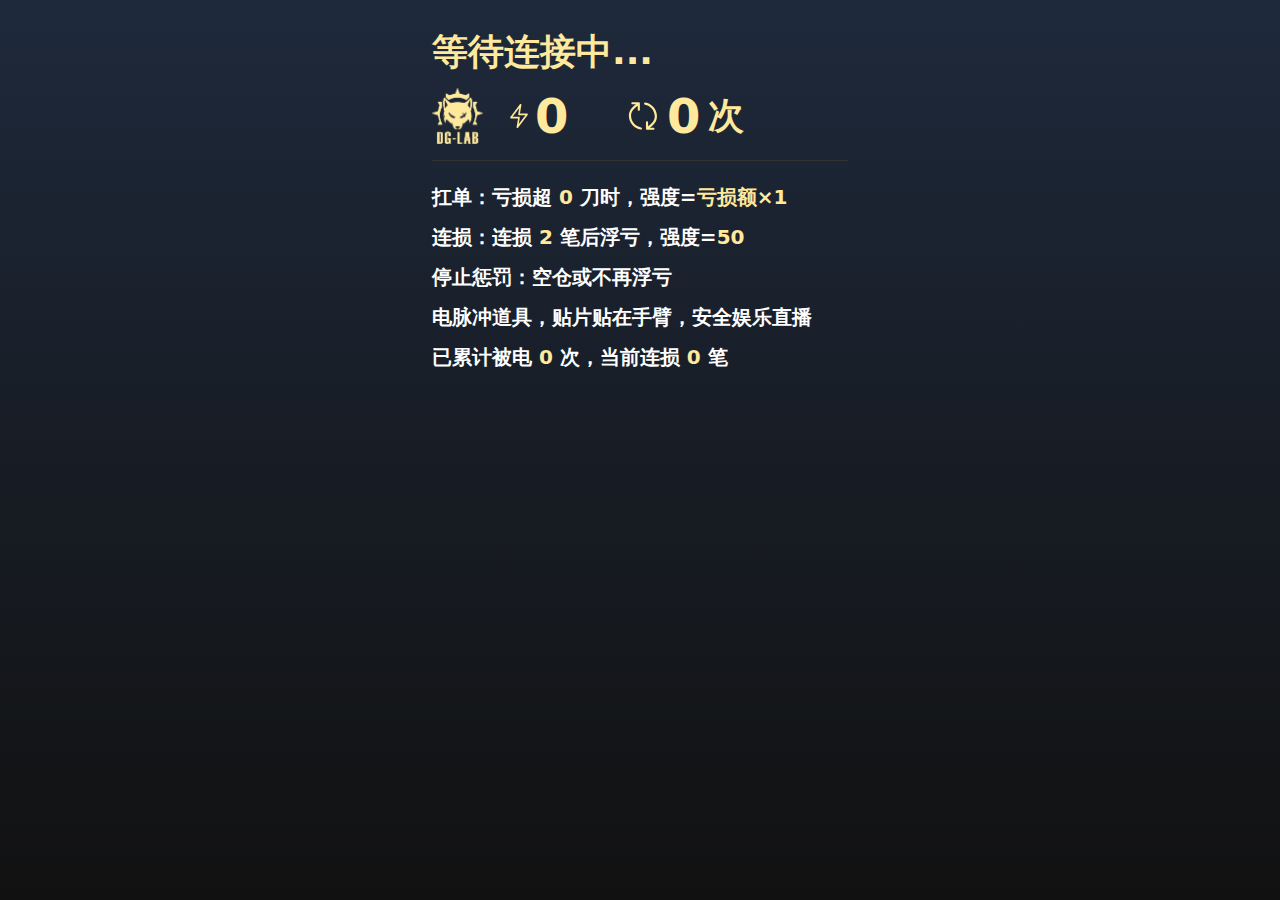
<file: dg-lab-atas/index.html>
<!doctype html>
<html lang="en">
  <head>
    <meta charset="UTF-8" />
    <link rel="icon" href="./favicon.ico" type="image/x-icon" />
    <meta name="viewport" content="width=device-width, initial-scale=1.0" />
    <title>DG-LAB ATAS</title>
    <script type="module" crossorigin src="./assets/index-CK_jmFPV.js"></script>
    <link rel="stylesheet" crossorigin href="./assets/index-aEnITWmC.css">
  </head>
  <body>
    <div id="root"></div>
  </body>
</html>
</file>
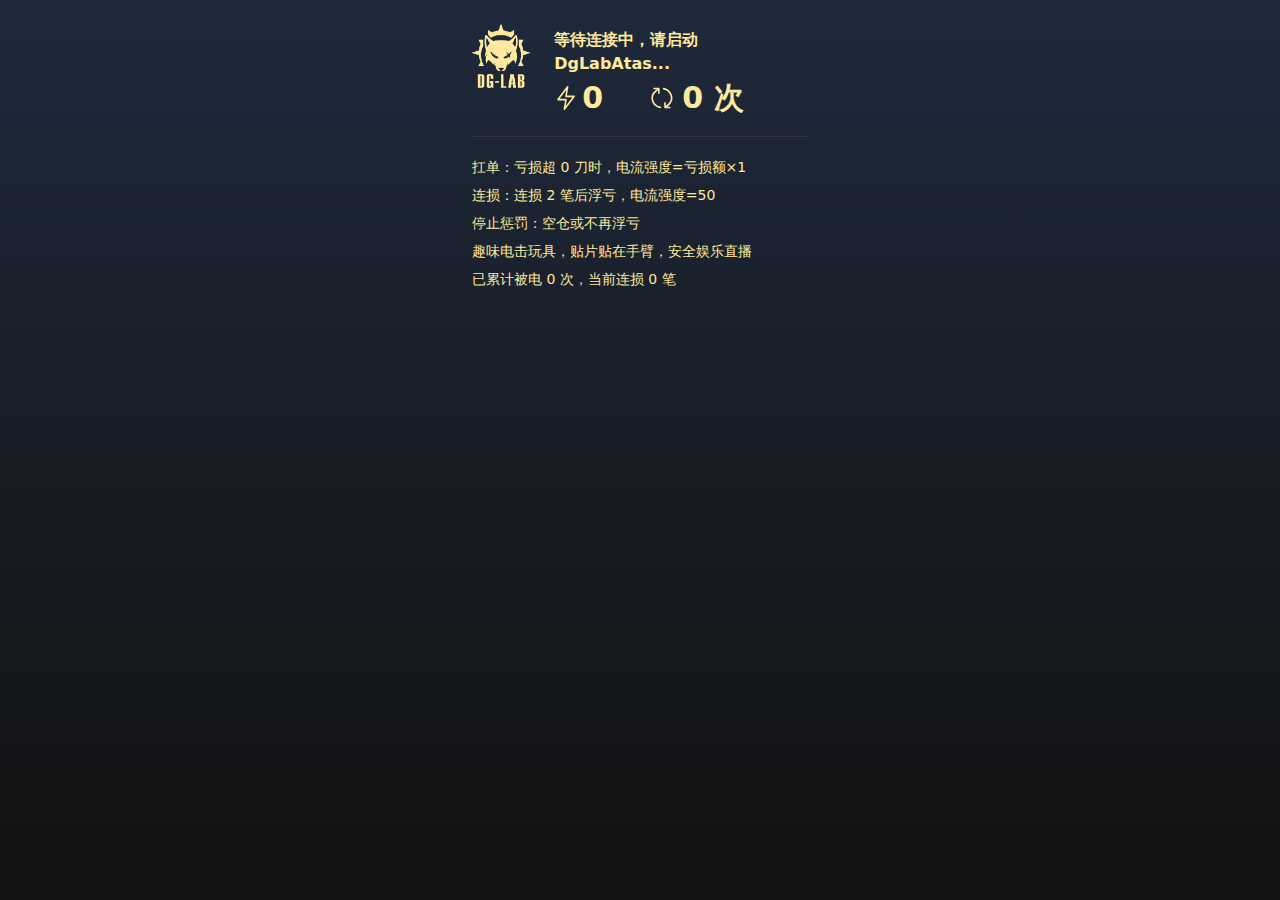
<file: dg-lab-atas/gui/index.html>
<!doctype html>
<html lang="en">
  <head>
    <meta charset="UTF-8" />
    <link rel="icon" href="./favicon.ico" type="image/x-icon" />
    <meta name="viewport" content="width=device-width, initial-scale=1.0" />
    <title>DG-LAB ATAS</title>
    <script type="module" crossorigin src="./assets/index-CovefjMI.js"></script>
    <link rel="stylesheet" crossorigin href="./assets/index-CINwIy8Y.css">
  </head>
  <body>
    <div id="root"></div>
  </body>
</html>
</file>
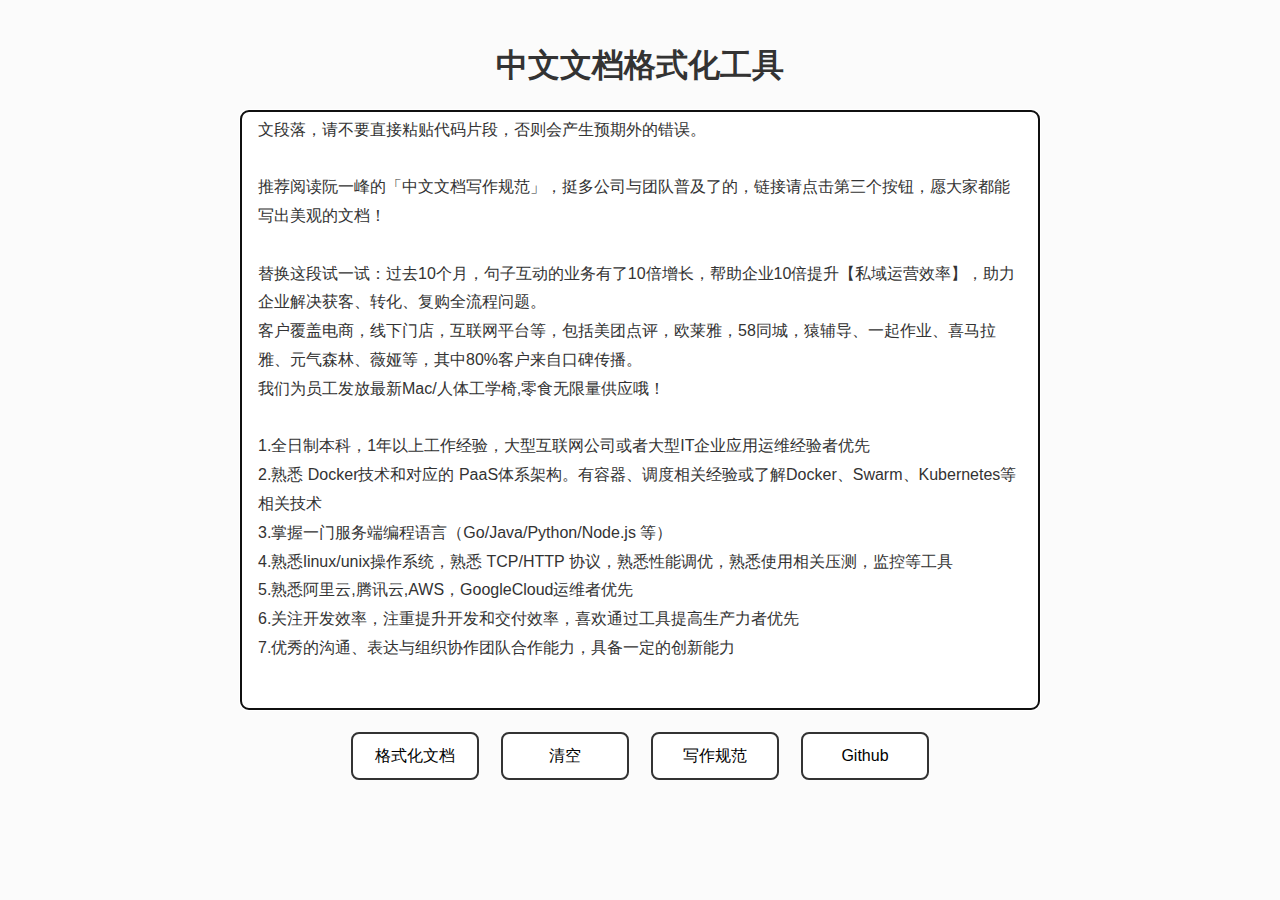
<file: chinese-document.html>
<!DOCTYPE html>
<html>
  <head>
    <title>中文文档格式化工具</title>
  </head>

  <style>
    * {
      margin: 0;
      padding: 0;
      box-sizing: border-box;
      font-family: -apple-system, BlinkMacSystemFont, 'Segoe UI', 'Roboto',
        'Oxygen', 'Ubuntu', 'Cantarell', 'Fira Sans', 'Droid Sans',
        'Helvetica Neue', sans-serif;
    }

    .wrapper {
      width: 100vw;
      min-height: 100vh;
      display: flex;
      flex-direction: column;
      justify-content: flex-start;
      align-items: center;
      background-color: #fbfbfb;
      padding: 44px;
    }

    .container {
      width: 100%;
      max-width: 800px;
      display: flex;
      flex-direction: column;
      justify-content: flex-start;
      align-items: center;
    }

    h1 {
      color: #333;
      margin-bottom: 22px;
    }

    textarea {
      width: 100%;
      height: calc(100vh - 300px);
      min-height: 400px;
      resize: none;
      border: 2px solid #333;
      border-radius: 8px;
      padding: 16px;
      font-size: 16px;
      color: #333;
      font-weight: 300;
      line-height: 1.8;
    }

    textarea:hover,
    textarea:focus {
      border: 2px solid #666;
    }

    .bannar {
      display: flex;
      flex-direction: row;
      justify-content: flex-start;
      align-items: center;
      margin-top: 22px;
    }

    .bannar button {
      border: 2px solid #333;
      padding: 11px 22px;
      display: flex;
      justify-content: center;
      align-items: center;
      background-color: #fff;
      font-size: 16px;
      border-radius: 8px;
      cursor: pointer;
      width: 128px;
      height: 48px;
      margin: 0 11px;
    }

    .bannar > a {
      text-decoration: none;
    }

    .bannar button:hover {
      border: 2px solid #666;
      color: #333;
      background-color: #f3f3f3;
    }
  </style>

  <body>
    <div class="wrapper">
      <div class="container">
        <h1>中文文档格式化工具</h1>
        <textarea id="text" autofocus></textarea>
        <div class="bannar">
          <button onclick="format()">格式化文档</button>
          <button onclick="clearVal()">清空</button>
          <a
            href="https://www.ruanyifeng.com/blog/2016/10/document_style_guide.html"
            target="_blank"
            ><button>写作规范</button></a
          >
          <a href="https://github.com/meeken1998" target="_blank"
            ><button>Github</button></a
          >
        </div>
      </div>
    </div>
  </body>
  <script>
    const demoText = `使用方法：复制中文文档段落到这里，然后点击「格式化文档」按钮。它将在中文与英文、数字间添加空格，替换部分使用不当的半角符号 / 全角符号，调整一些细节（还有挺多 bug 的）。工具适用于描述性的中文段落，请不要直接粘贴代码片段，否则会产生预期外的错误。\n
推荐阅读阮一峰的「中文文档写作规范」，挺多公司与团队普及了的，链接请点击第三个按钮，愿大家都能写出美观的文档！\n
替换这段试一试：过去10个月，句子互动的业务有了10倍增长，帮助企业10倍提升【私域运营效率】，助力企业解决获客、转化、复购全流程问题。
客户覆盖电商，线下门店，互联网平台等，包括美团点评，欧莱雅，58同城，猿辅导、一起作业、喜马拉雅、元气森林、薇娅等，其中80%客户来自口碑传播。
我们为员工发放最新Mac/人体工学椅,零食无限量供应哦！\n
1.全日制本科，1年以上工作经验，大型互联网公司或者大型IT企业应用运维经验者优先
2.熟悉 Docker技术和对应的 PaaS体系架构。有容器、调度相关经验或了解Docker、Swarm、Kubernetes等相关技术
3.掌握一门服务端编程语言（Go/Java/Python/Node.js 等）
4.熟悉linux/unix操作系统，熟悉 TCP/HTTP 协议，熟悉性能调优，熟悉使用相关压测，监控等工具
5.熟悉阿里云,腾讯云,AWS，GoogleCloud运维者优先
6.关注开发效率，注重提升开发和交付效率，喜欢通过工具提高生产力者优先
7.优秀的沟通、表达与组织协作团队合作能力，具备一定的创新能力
`;
    window.onload = () => {
      document.getElementById('text').value = demoText;
    };

    const rules = [
      {
        reg: /([a-zA-Z0-9])([\u4e00-\u9fa5])/g,
        replacer: function (_) {
          var args = [];
          for (var _i = 1; _i < arguments.length; _i++) {
            args[_i - 1] = arguments[_i];
          }
          return args[0] + ' ' + args[1];
        },
      },
      {
        reg: /([\u4e00-\u9fa5])([a-zA-Z0-9])/g,
        replacer: function (_) {
          var args = [];
          for (var _i = 1; _i < arguments.length; _i++) {
            args[_i - 1] = arguments[_i];
          }
          return args[0] + ' ' + args[1];
        },
      },
      {
        reg: /\s*([\%\~\!\@\#\$\&\_\(\)\:\;\'\?\,\/\"\<\>\[\\\]\^\`\{\|\}])\s*/g,
        replacer: function (_) {
          var args = [];
          for (var _i = 1; _i < arguments.length; _i++) {
            args[_i - 1] = arguments[_i];
          }
          return args[0];
        },
      },
      {
        reg: /\s*([\%\~\!\@\#\$\&\_\(\)\:\;\'\?\,\/\"\<\>\[\\\]\^\`\{\|\}])\s*/g,
        replacer: function (substr) {
          var args = [];
          for (var _i = 1; _i < arguments.length; _i++) {
            args[_i - 1] = arguments[_i];
          }
          return substr.replace(
            args[0],
            String.fromCharCode(substr.charCodeAt(0) + 65248)
          );
        },
      },
      {
        reg: /【/g,
        replacer: function () {
          return '「';
        },
      },
      {
        reg: /】/g,
        replacer: function () {
          return '」';
        },
      },
      {
        reg: /\S(／)\S/g,
        replacer: function (substr) {
          return substr.replace('／', ' / ');
        },
      },
      {
        reg: / +/g,
        replacer: function () {
          return ' ';
        },
      },
      {
        reg: /[0-9]％/g,
        replacer: function (substr) {
          return substr.replace('％', '%') + ' ';
        },
      },
      {
        reg: /([0-9]\.)([\u4e00-\u9fa5]|[a-zA-Z0-9])/g,
        replacer: function () {
          var args = [];
          for (var _i = 1; _i < arguments.length; _i++) {
            args[_i - 1] = arguments[_i];
          }
          return args[0] + ' ' + args[1];
        },
      },
    ];
    function replacer(str) {
      return rules.reduce(function (prev, curr) {
        return prev.replace(curr.reg, curr.replacer);
      }, str);
    }
    function format() {
      const val = document.getElementById('text').value;
      document.getElementById('text').value = replacer(val);
    }
    function clearVal() {
      document.getElementById('text').value = '';
      document.getElementById('text').focus();
    }
  </script>
</html>
</file>
